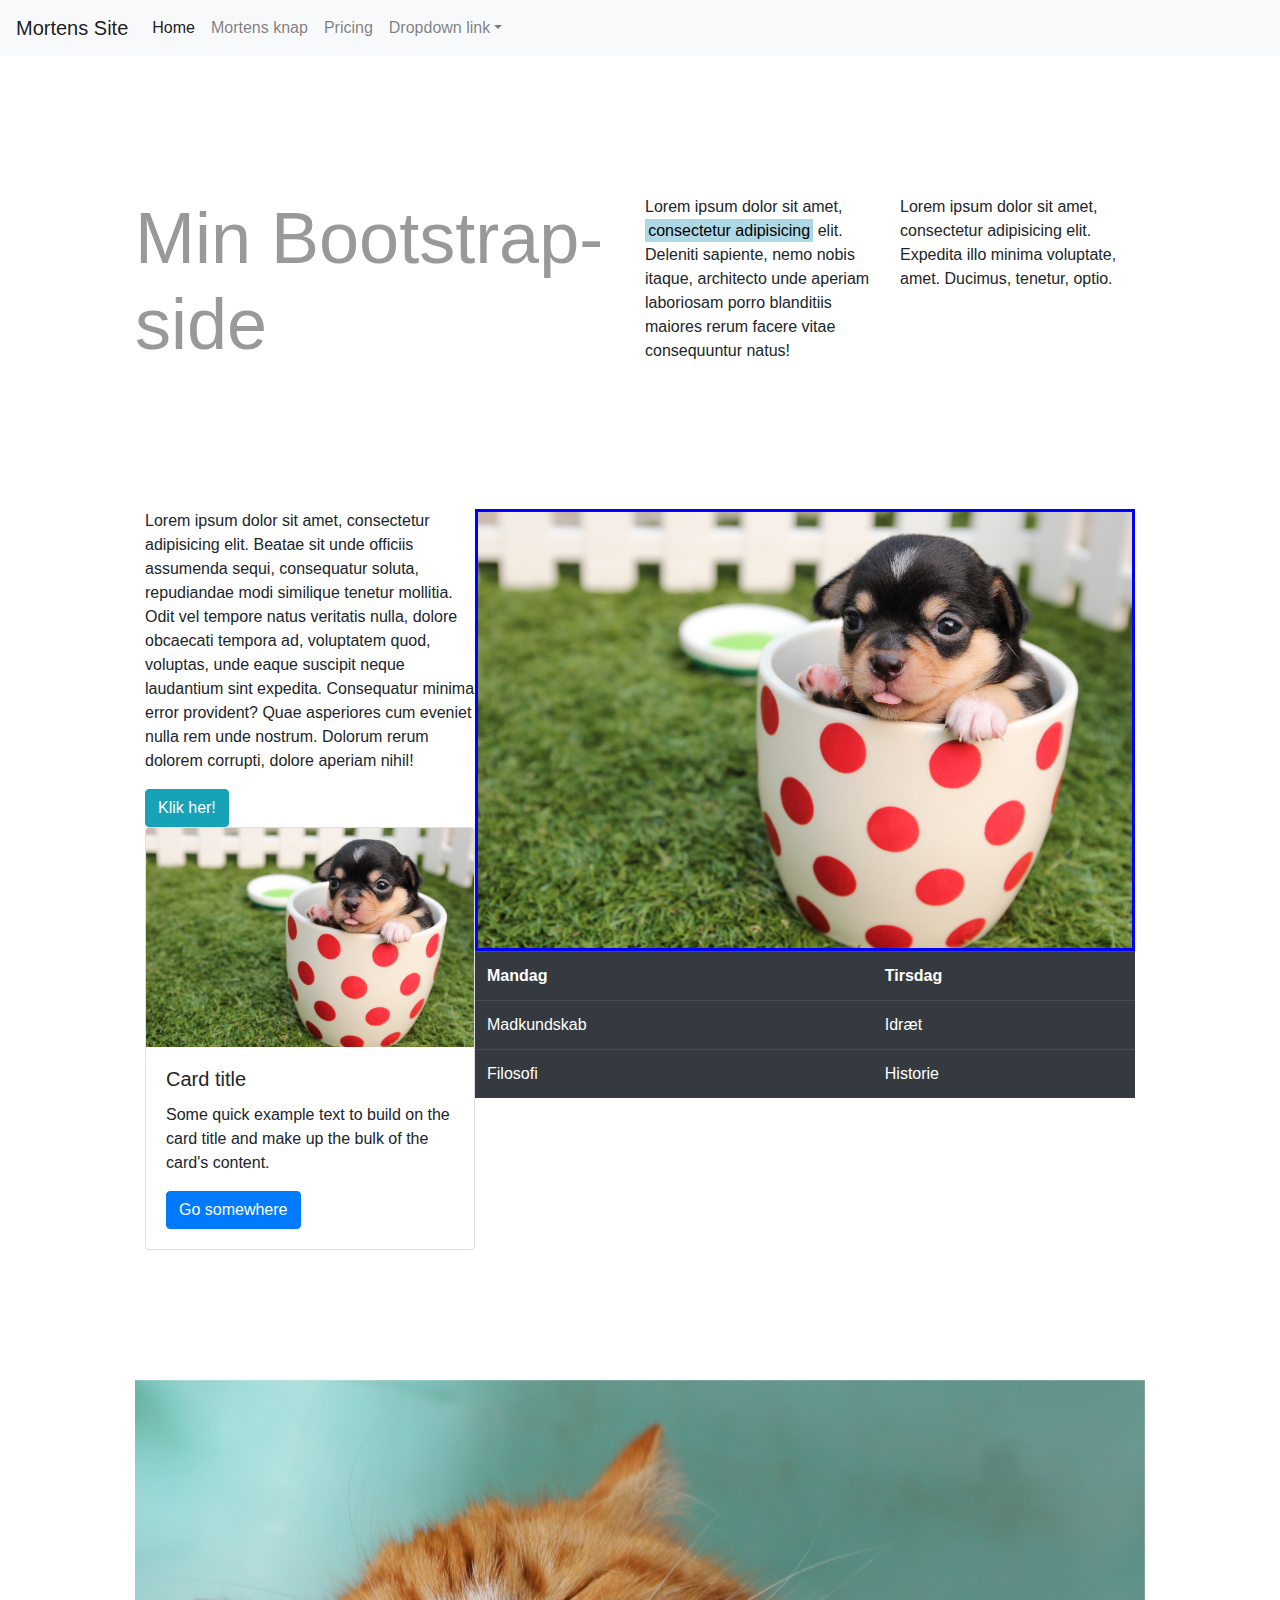
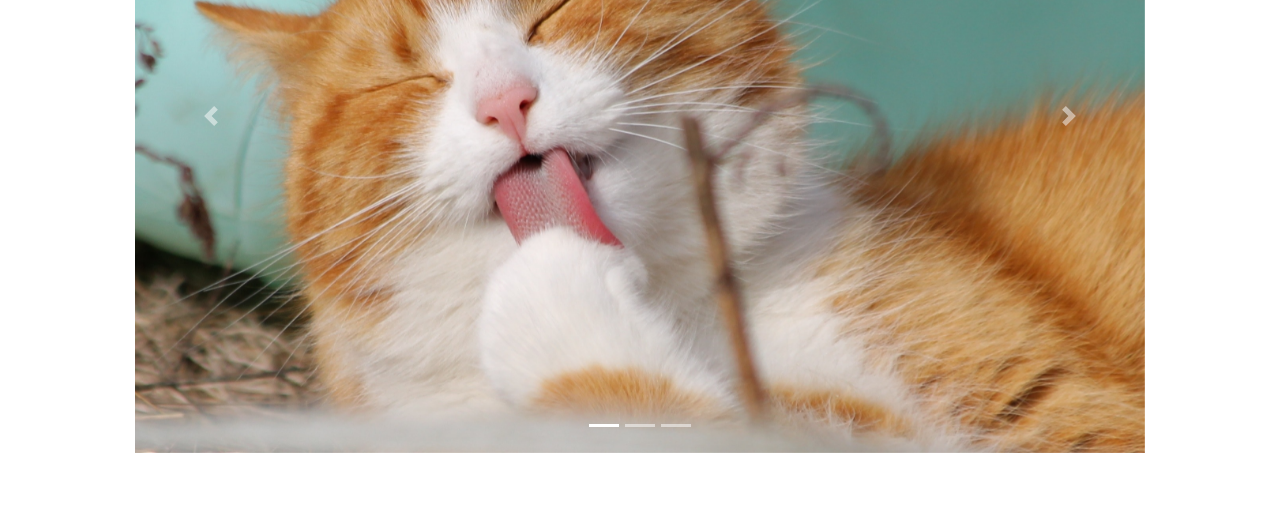
<file: bootstrap-mul-b/index.html>
<!doctype html>
<html lang="en">
<head>
	<!-- Required meta tags -->
	<meta charset="utf-8">
	<meta name="viewport" content="width=device-width, initial-scale=1, shrink-to-fit=no">

	<!-- Bootstrap CSS -->
	<link rel="stylesheet" href="https://stackpath.bootstrapcdn.com/bootstrap/4.3.1/css/bootstrap.min.css" integrity="sha384-ggOyR0iXCbMQv3Xipma34MD+dH/1fQ784/j6cY/iJTQUOhcWr7x9JvoRxT2MZw1T" crossorigin="anonymous">

	<!-- Mit eget CSS -->
	<link rel="stylesheet" href="mine-styles.css">
	<title>Min Bootstrap-side</title>
</head>

<body>
	<div class="container">

		<!-- Navbar -->
		<div class="row">
			<div class="col-12">
				<nav class="navbar navbar-expand-lg navbar-light bg-light fixed-top">
					<a class="navbar-brand" href="#">Mortens Site</a>
					<button class="navbar-toggler" type="button" data-toggle="collapse" data-target="#navbarNavDropdown" aria-controls="navbarNavDropdown" aria-expanded="false" aria-label="Toggle navigation">
					<span class="navbar-toggler-icon"></span>
					</button>
					<div class="collapse navbar-collapse" id="navbarNavDropdown">
						<ul class="navbar-nav">
							<li class="nav-item active">
								<a class="nav-link" href="#">Home <span class="sr-only">(current)</span></a>
							</li>
							<li class="nav-item">
								<a class="nav-link" href="#">Mortens knap</a>
							</li>
							<li class="nav-item">
								<a class="nav-link" href="#">Pricing</a>
							</li>
							<li class="nav-item dropdown">
								<a class="nav-link dropdown-toggle" href="#" id="navbarDropdownMenuLink" role="button" data-toggle="dropdown" aria-haspopup="true" aria-expanded="false">Dropdown link</a>
							<div class="dropdown-menu" aria-labelledby="navbarDropdownMenuLink">
								<a class="dropdown-item" href="#">Action</a>
								<a class="dropdown-item" href="#">Hej</a>
								<a class="dropdown-item" href="#">Something else here</a>
							</div>
							</li>
						</ul>
					</div>
				</nav>
			</div>
		</div>

		<!-- 2 rows med blandet indhold -->
		<div class="row">
			<div class="col-lg-6">
				<h1 class="display-3">Min Bootstrap-side</h1>
			</div>
			<div class="col-sm-6 col-lg-3">
				<p>Lorem ipsum dolor sit amet, <mark>consectetur adipisicing</mark> elit. Deleniti sapiente, nemo nobis itaque, architecto unde aperiam laboriosam porro blanditiis maiores rerum facere vitae consequuntur natus!</p>
			</div>
			<div class="col-sm-6 col-lg-3">
				<p>Lorem ipsum dolor sit amet, consectetur adipisicing elit. Expedita illo minima voluptate, amet. Ducimus, tenetur, optio.</p>
			</div>
		</div>
		
		<div class="row no-gutters">
			<div class="col-md-6 col-xl-4">
				<p>Lorem ipsum dolor sit amet, consectetur adipisicing elit. Beatae sit unde officiis assumenda sequi, consequatur soluta, repudiandae modi similique tenetur mollitia. Odit vel tempore natus veritatis nulla, dolore obcaecati tempora ad, voluptatem quod, voluptas, unde eaque suscipit neque laudantium sint expedita. Consequatur minima error provident? Quae asperiores cum eveniet nulla rem unde nostrum. Dolorum rerum dolorem corrupti, dolore aperiam nihil!</p>
				<button class="btn btn-info">Klik her!</button>
				<div class="card" style="width: 100%;"> <img src="hund.jpg" class="card-img-top" alt="...">
					<div class="card-body">
						<h5 class="card-title">Card title</h5>
						<p class="card-text">Some quick example text to build on the card title and make up the bulk of the card's content.</p>
						<a href="#" class="btn btn-primary">Go somewhere</a>
					</div>
				</div>
			</div>
			<div class="col-md-6 col-xl-8"> <img src="hund.jpg" alt="Hund i kop" class="img-fluid">
				<table class="table table-dark">
					<tr>
						<th>Mandag</th>
						<th>Tirsdag</th>
					</tr>
					<tr>
						<td>Madkundskab</td>
						<td>Idræt</td>
					</tr>
					<tr>
						<td>Filosofi</td>
						<td>Historie</td>
					</tr>
				</table>
			</div>
		</div>

		<!-- Image slider -->
		<div class="row">
			<div class="col-12">
				<div id="carouselExampleIndicators" class="carousel slide" data-ride="carousel">
					<ol class="carousel-indicators">
						<li data-target="#carouselExampleIndicators" data-slide-to="0" class="active"></li>
						<li data-target="#carouselExampleIndicators" data-slide-to="1"></li>
						<li data-target="#carouselExampleIndicators" data-slide-to="2"></li>
					</ol>
					<div class="carousel-inner">
						<div class="carousel-item active"> <img src="kat.jpg" class="d-block w-100" alt="..."> </div>
						<div class="carousel-item"> <img src="hest.jpg" class="d-block w-100" alt="..."> </div>
						<div class="carousel-item"> <img src="hund.jpg" class="d-block w-100" alt="..."> </div>
					</div>
					<a class="carousel-control-prev" href="#carouselExampleIndicators" role="button" data-slide="prev"> <span class="carousel-control-prev-icon" aria-hidden="true"></span> <span class="sr-only">Previous</span> </a>
					<a class="carousel-control-next" href="#carouselExampleIndicators" role="button" data-slide="next"> <span class="carousel-control-next-icon" aria-hidden="true"></span> <span class="sr-only">Next</span> </a>
				</div>
			</div>
		</div>
	</div>

	<!-- Optional JavaScript --> 
	<!-- jQuery first, then Popper.js, then Bootstrap JS --> 
	<script src="https://code.jquery.com/jquery-3.3.1.slim.min.js" integrity="sha384-q8i/X+965DzO0rT7abK41JStQIAqVgRVzpbzo5smXKp4YfRvH+8abtTE1Pi6jizo" crossorigin="anonymous"></script> 
	<script src="https://cdnjs.cloudflare.com/ajax/libs/popper.js/1.14.7/umd/popper.min.js" integrity="sha384-UO2eT0CpHqdSJQ6hJty5KVphtPhzWj9WO1clHTMGa3JDZwrnQq4sF86dIHNDz0W1" crossorigin="anonymous"></script> 
	<script src="https://stackpath.bootstrapcdn.com/bootstrap/4.3.1/js/bootstrap.min.js" integrity="sha384-JjSmVgyd0p3pXB1rRibZUAYoIIy6OrQ6VrjIEaFf/nJGzIxFDsf4x0xIM+B07jRM" crossorigin="anonymous"></script>
</body>
</html>
</file>
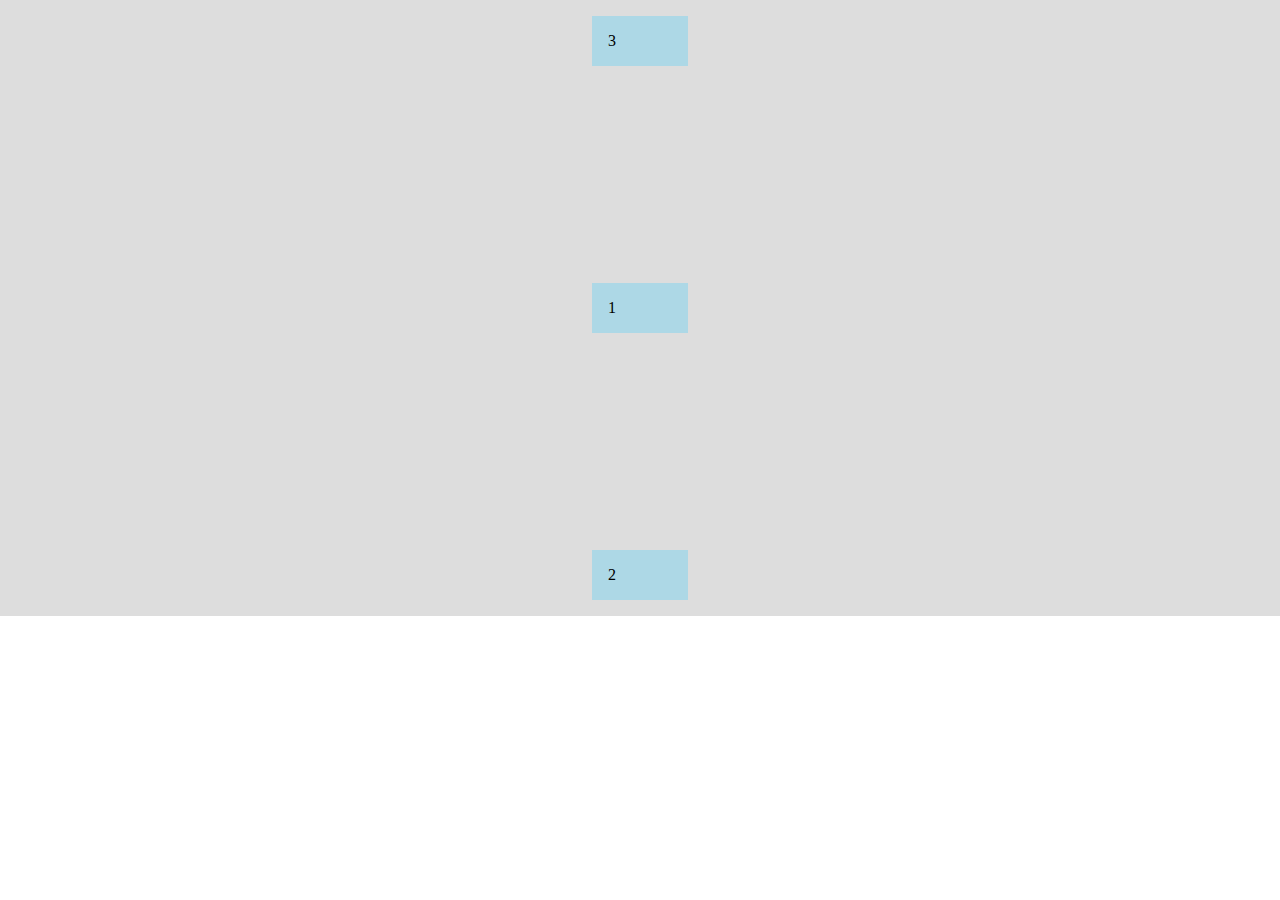
<file: grid-mul-a/flexbox.html>
<!doctype html>
<html>
<head>
<meta charset="UTF-8">
<title>Flexbox</title>
<style>
	* {
		margin: 0;
		padding: 0;
	}
	.container {
		background: #ddd;
		padding: 0.5em;
		display: flex;
		justify-content: space-between;
		align-items: center;
		flex-direction: column;
		height: 600px;
	}
	.item {
		background: lightblue;
		margin: 0.5em;
		padding: 1em;
		width: 4em;
	}	
	.box3 {
		order: -1;
	}
</style>
</head>
<body>
	<div class="container">
		<div class="item">1</div>
		<div class="item">2</div>
		<div class="item box3">3</div>
	</div>
</body>
</html>
</file>
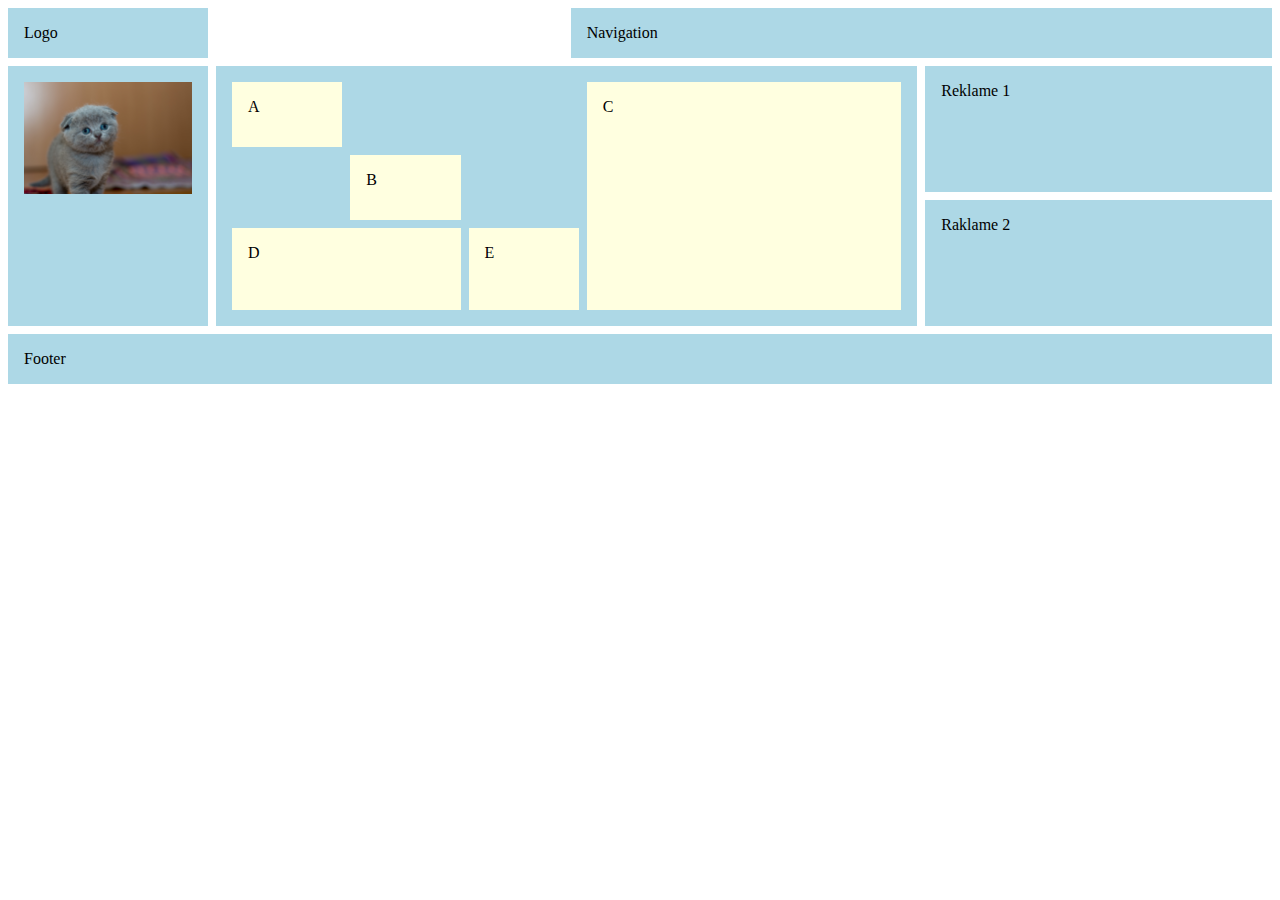
<file: grid-mul-a/grid-area.html>
<!doctype html>
<html>
<head>
<meta charset="UTF-8">
<meta name="viewport" content="width=device-width, initial-scale=1.0">
<title>Grid Area</title>
<style>
	/* browser reset */
	* {
		margin: 0;
		padding: 0;
	}
	
	/* mine styles */
	img {
		max-width: 100%;
		height: auto;
	}
	.container {
		display: grid;
		grid-template-columns: 200px repeat(3, 1fr);
		grid-template-areas: 
			"logo     .      nav    nav"
			"sub-menu main   main   banner1"
			"sub-menu main   main   banner2"
			"footer   footer footer footer";
		grid-gap: .5em;
		margin: .5em;
	}
	.item {
		background: lightblue;
		padding: 1em;
	}
	.logo {
		grid-area: logo;
	}
	nav {
		grid-area: nav;
	}
	.sub-nav {
		grid-area: sub-menu;
	}
	.main {
		grid-area: main;
		display: grid;
		grid-template-columns: repeat(3, 1fr) 47%;
		grid-template-rows: repeat(2, 65px) 82px;
		grid-gap: .5em;
	}
	.sub-item {
		background: lightyellow;
		padding: 1em;
	}
	.b {
		grid-column: 2/3;
		grid-row: 2/3;
	}
	.c {
		grid-column: 4/5;
		grid-row: span 3;
	}
	.d {
		grid-column: 1/3;
		grid-row: 3/4;
	}
	.e {
		grid-column: 3/4;
		grid-row: 3/4;
	}
	.banner1 {
		grid-area: banner1;
	}
	.banner2 {
		grid-area: banner2;
	}
	footer {
		grid-column: span 4;
	}
	
	/* Nyt layout på mobil */
	@media screen and (max-width: 739px) {
		.container {
			grid-template-columns: 1fr;
			grid-template-areas:
				"logo"
				"nav"
				"sub-menu"
				"main"
				"banner1"
				"banner2"
				"footer";
		}
		.c {
			grid-column: 2/5;
			grid-row: 1/2;
		}
		footer {
			grid-column: 1/2;
		}
	}
</style>
</head>

<body>
	<main class="container">
		<div class="item logo">Logo</div>
		<nav class="item">Navigation</nav>
		<div class="item sub-nav"><img src="cat.jpg" alt="Kat"></div>
		<div class="item main">
			<div class="sub-item a">A</div>
			<div class="sub-item b">B</div>
			<div class="sub-item c">C</div>
			<div class="sub-item d">D</div>
			<div class="sub-item e">E</div>
		</div>
		<div class="item banner1">Reklame 1</div>
		<div class="item banner2">Raklame 2</div>
		<footer class="item">Footer</footer>
	</main>
</body>
</html>
</file>
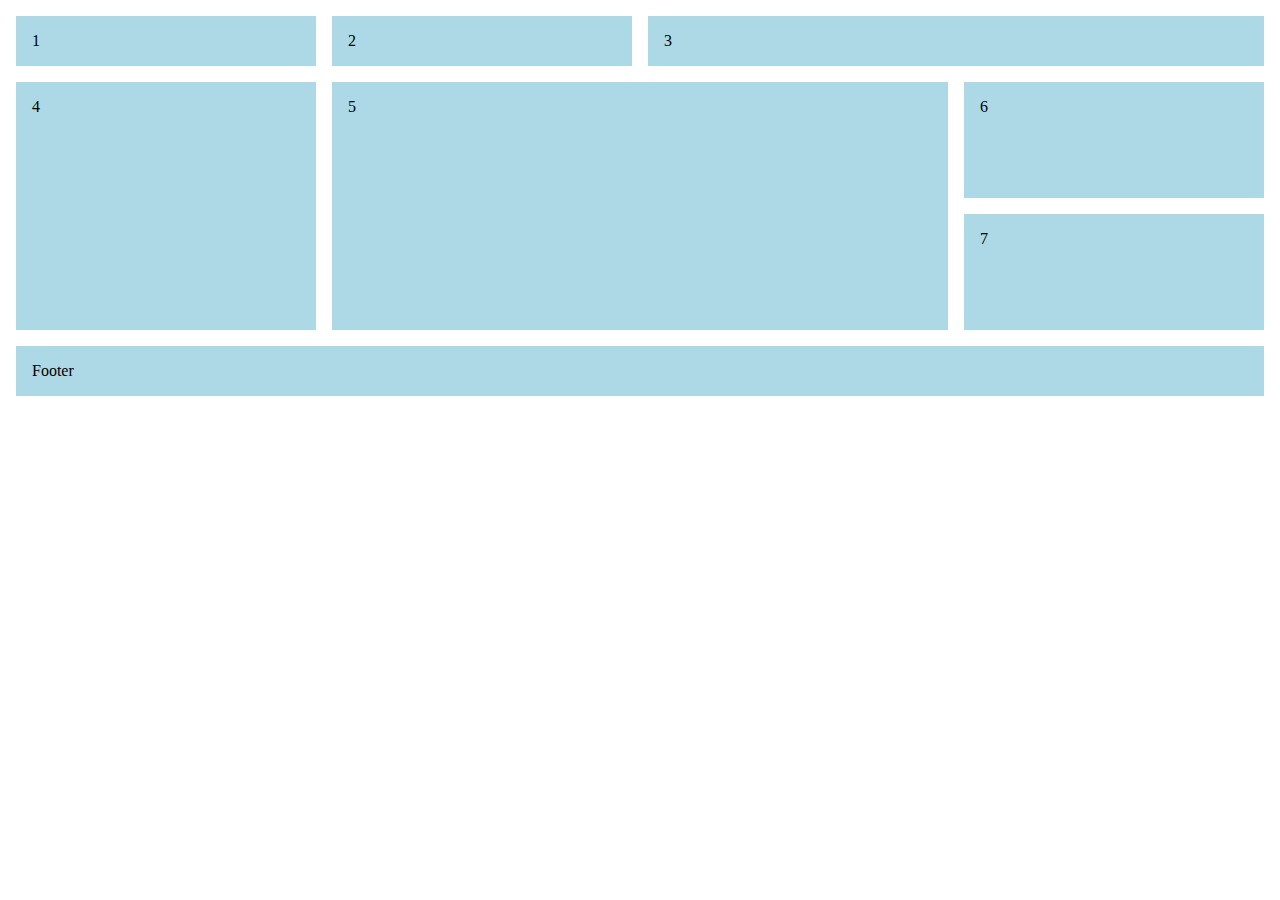
<file: grid-mul-a/grid.html>
<!doctype html>
<html>
<head>
<meta charset="UTF-8">
<title>Grid</title>
<style>
	.container {
		display: grid;
		grid-template-columns: repeat(4, 1fr);
		grid-template-rows: 1fr 2fr 2fr;
	}
	.item {
		background: lightblue;
		margin: 0.5em;
		padding: 1em;
	}
	.box3 {
		grid-column: span 2;
	}
	.box4, .box5 {
		grid-row: 2/4;
	}
	.box5 {
		grid-column: 2/4;
	}
	footer {
		grid-column: span 4;
	}
</style>
</head>
<body>
	<main class="container">
		<div class="item">1</div>
		<div class="item">2</div>
		<div class="item box3">3</div>
		<div class="item box4">4</div>
		<div class="item box5">5</div>
		<div class="item">6</div>
		<div class="item">7</div>
		<footer class="item">Footer</footer>
	</main>
</body>
</html>
</file>
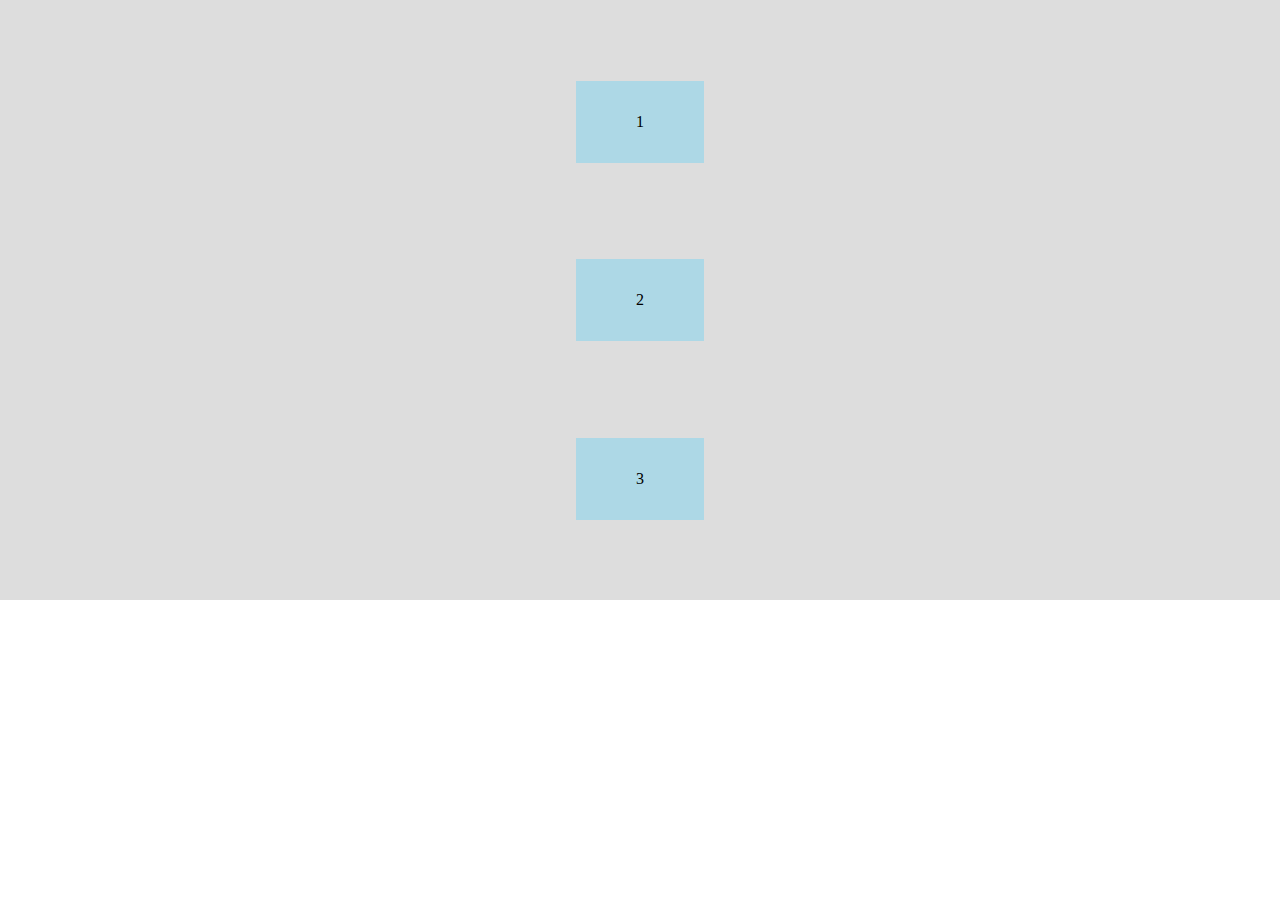
<file: grid-mul-b/flexbox-recap.html>
<!doctype html>
<html>
<head>
<meta charset="UTF-8">
<title>Flexbox recap</title>
<style>
	/* CSS reset / browser reset */
	* {
		margin: 0;
		padding: 0;
	}
	/* Styling */
	.container {
		display: flex;
		flex-direction: column;
		justify-content: space-evenly;
		align-items: center;
		height: 600px;
		background: #ddd;
	}
	.item {
		background: lightblue;
		padding: 2em;
		margin: 1em;
		width: 4em;
		text-align: center;
	}
</style>
</head>

<body>
	<div class="container">
		<div class="item">1</div>
		<div class="item">2</div>
		<div class="item">3</div>
	</div>
</body>
</html>
</file>
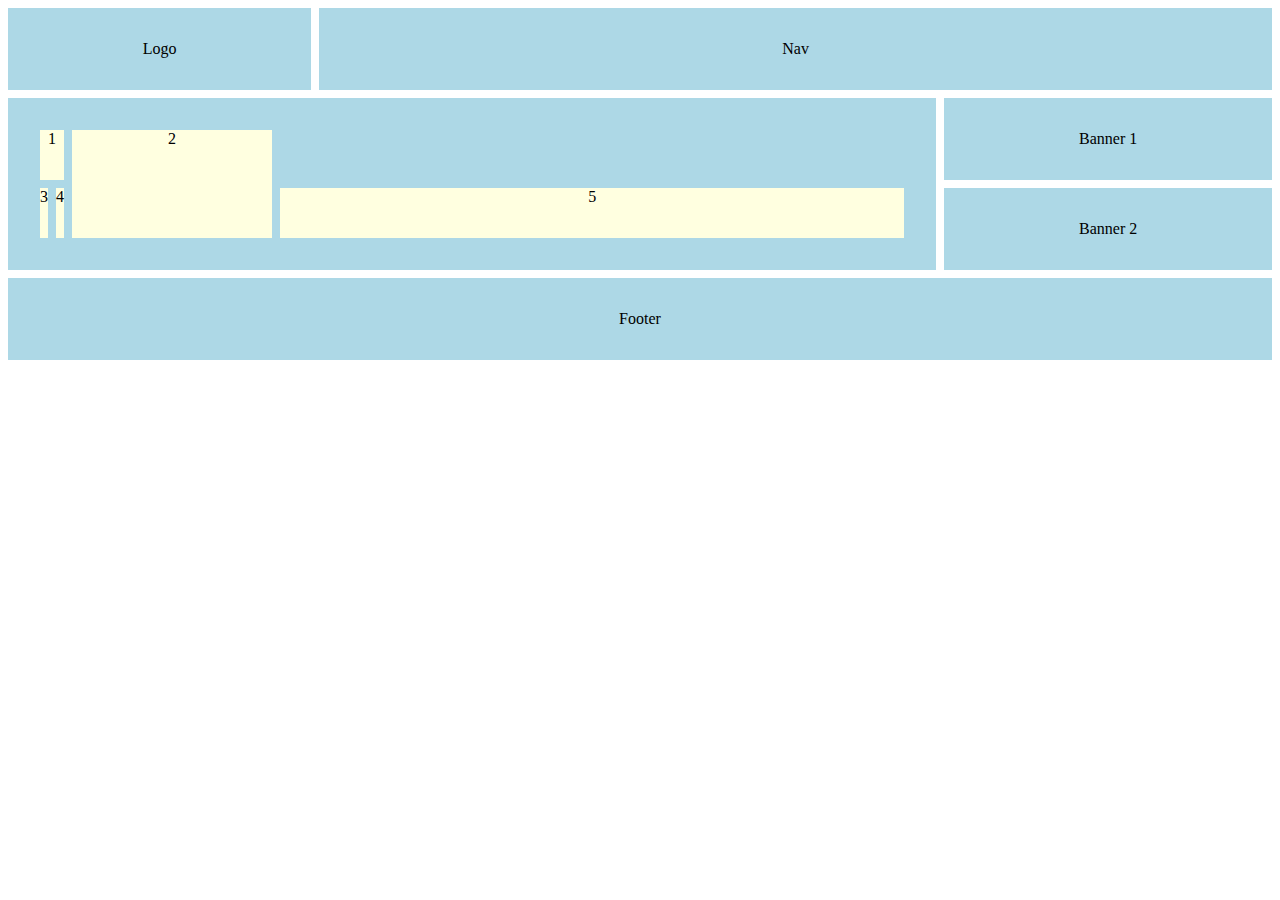
<file: grid-mul-b/grid-area.html>
<!doctype html>
<html>
<head>
<meta charset="UTF-8">
<title>Grid Area</title>
<style>
	* {
		margin: 0;
		padding: 0;
	}
	.container {
		display: grid;
		grid-template-areas:
			"logo    nav     nav     nav"
			"artikel artikel artikel banner1"
			"artikel artikel artikel banner2"
			"footer  footer  footer  footer";
		grid-gap: .5em;
		margin: .5em;
	}
	.item {
		background: lightblue;
		padding: 2em;
		text-align: center;
	}
	.logo {
		grid-area: logo;
	}
	.nav {
		grid-area: nav;
	}
	.artikel {
		grid-area: artikel;
		display: grid;
		grid-template-columns: repeat(2, auto) 200px 1fr;
		grid-template-rows: 1fr 1fr;
		grid-gap: .5em;
	}
	.banner1 {
		grid-area: banner1;
	}
	.banner2 {
		grid-area: banner2;
	}
	.footer {
		grid-area: footer;
	}
	.sub-item {
		background: lightyellow;
	}
	.one {
		grid-column: 1/3;
	}
	.two {
		grid-row: span 2;
	}
	.three {
		grid-row: 2/3;
		grid-column: 1/2;
	}
	.four {
		grid-row: 2/3;
		grid-column: 2/3;
	}
	.five {
		grid-row: 2/3;
		grid-column: 4/5;
	}
</style>
</head>

<body>
	<main class="container">
		<div class="item logo">Logo</div>
		<div class="item nav">Nav</div>
		<div class="item artikel">
			<div class="sub-item one">1</div>
			<div class="sub-item two">2</div>
			<div class="sub-item three">3</div>
			<div class="sub-item four">4</div>
			<div class="sub-item five">5</div>
		</div>
		<div class="item banner1">Banner 1</div>
		<div class="item banner2">Banner 2</div>
		<div class="item footer">Footer</div>
	</main>
</body>
</html>
</file>
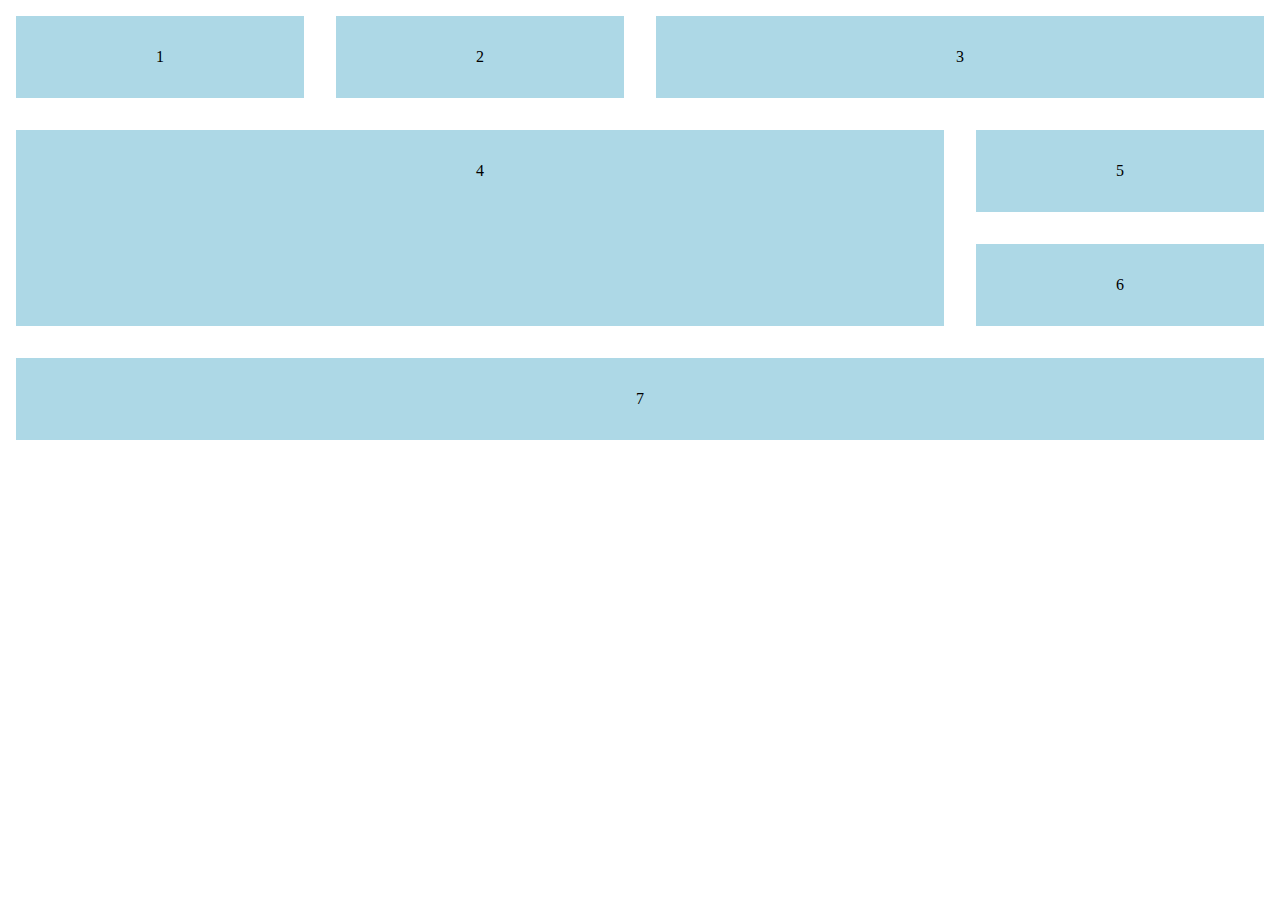
<file: grid-mul-b/grid.html>
<!doctype html>
<html>
<head>
<meta charset="UTF-8">
<title>CSS Grid</title>
<style>
	* {
		margin: 0;
		padding: 0;
	}	
	.container {
		display: grid;
		grid-template-columns: repeat(4, 1fr);
		grid-template-rows: repeat(4, 1fr);
	}
	.item {
		background: lightblue;
		padding: 2em;
		margin: 1em;
		text-align: center;
	}
	.box3 {
		grid-column: 3/5;
	}
	.box4 {
		grid-column: 1/4;
		grid-row: 2/4;
	}
	.item:last-of-type {
		grid-column: span 4;
	}
</style>
</head>
<body>
	<main class="container">
		<div class="item">1</div>
		<div class="item">2</div>
		<div class="item box3">3</div>
		<div class="item box4">4</div>
		<div class="item">5</div>
		<div class="item">6</div>
		<div class="item">7</div>
	</main>
</body>
</html>
</file>
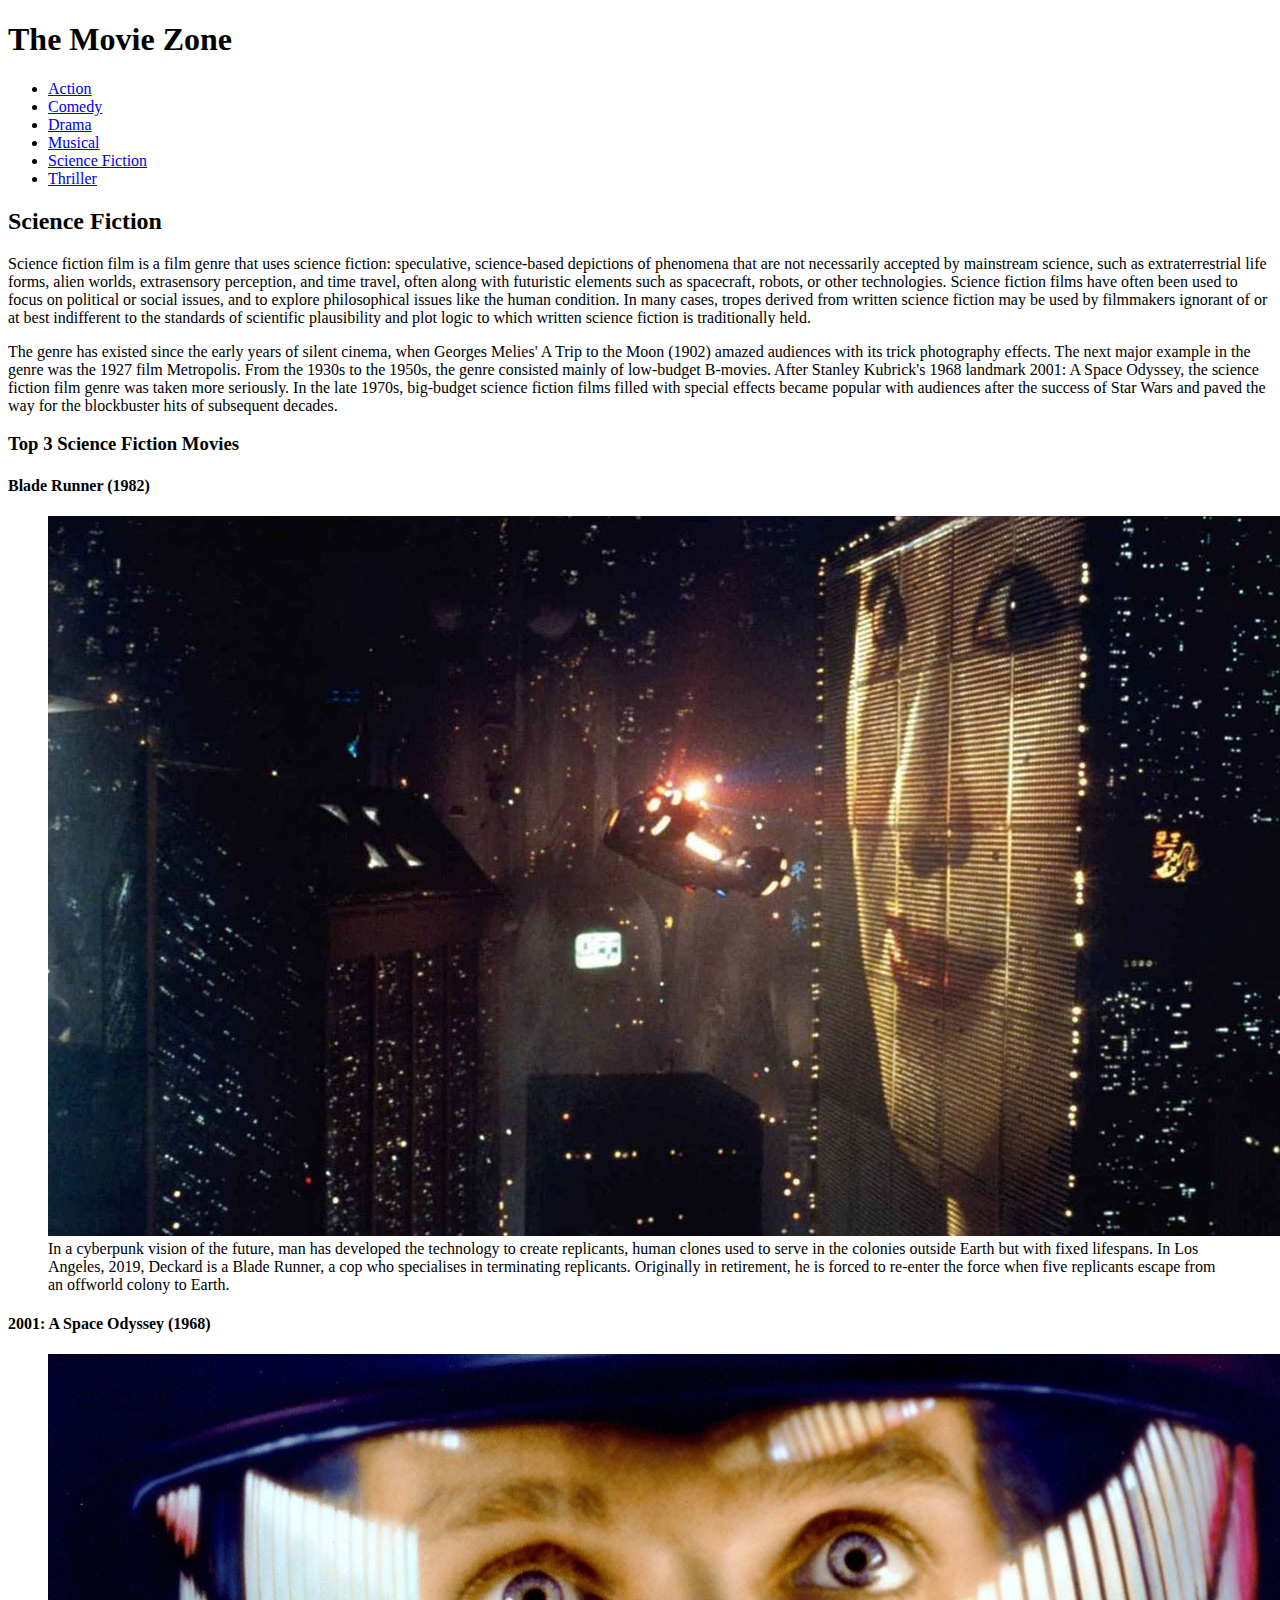
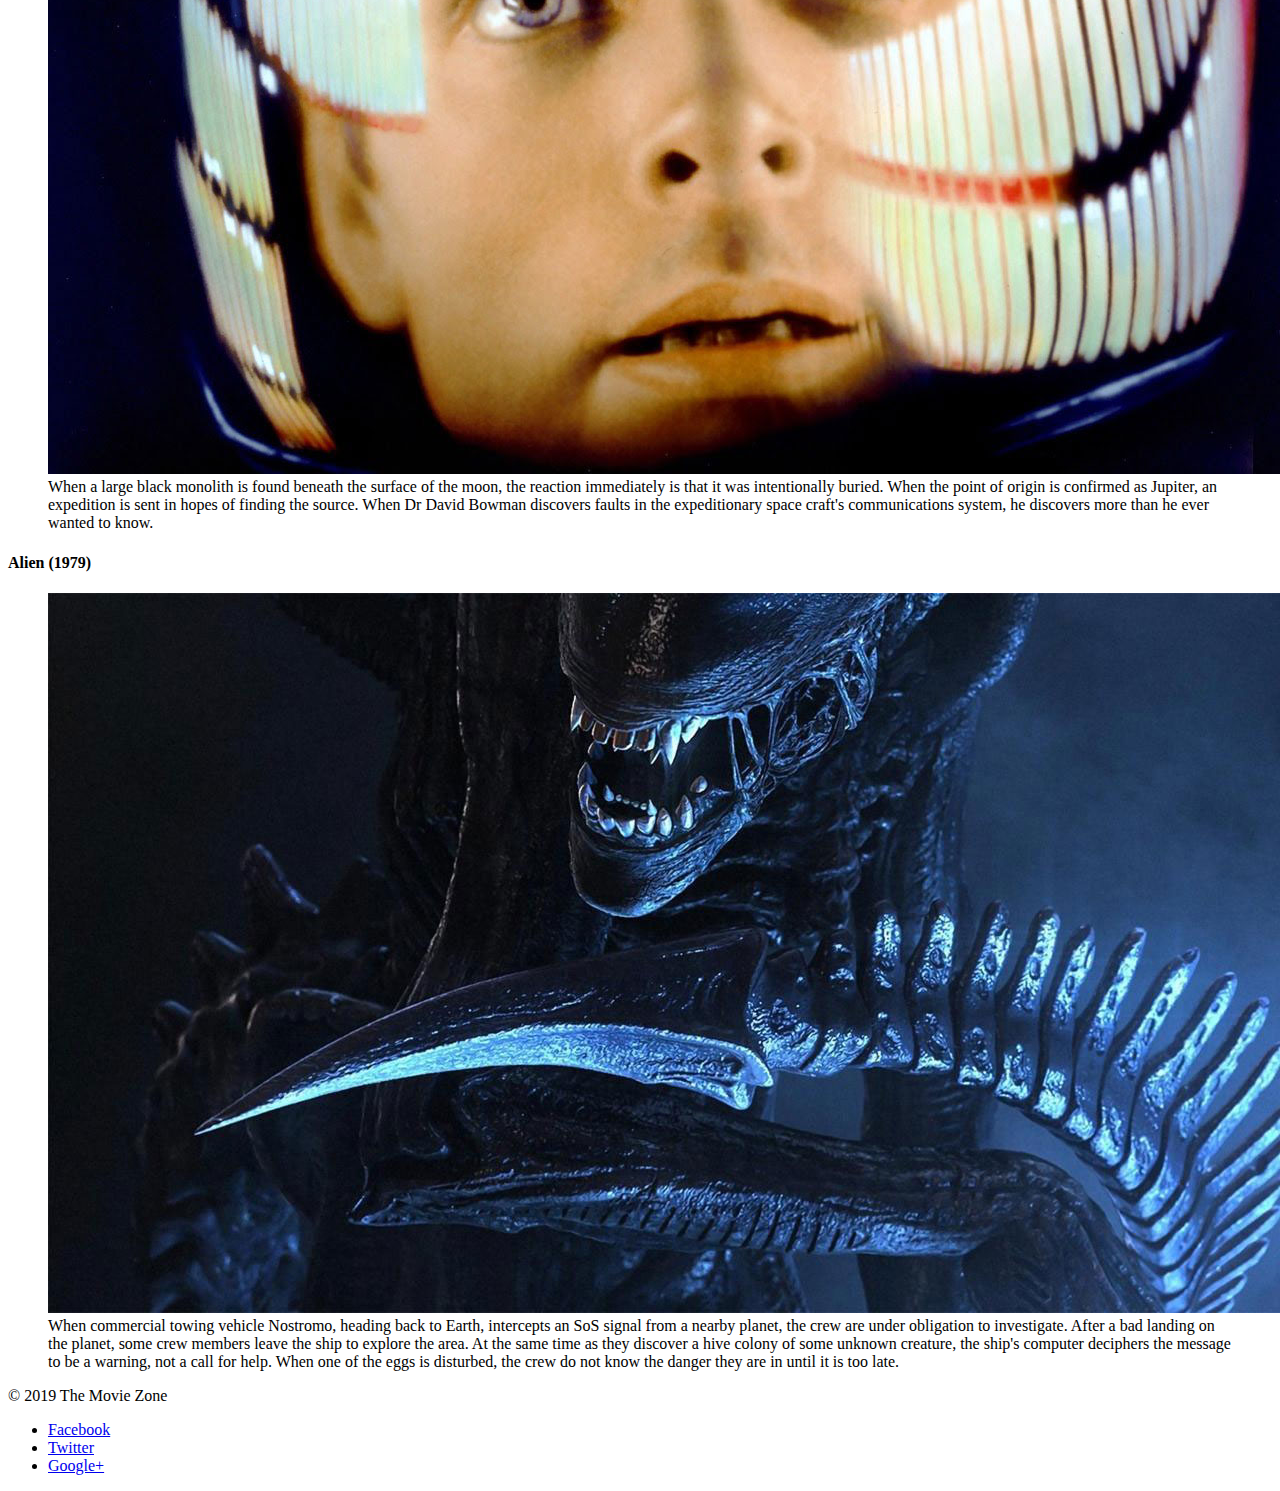
<file: workshop-science-fiction/science-fiction.html>
<!DOCTYPE html>
<html lang="en">
    <head>
        <meta charset="utf-8">
        <meta name="robots" content="noindex, nofollow">
        <meta name="description" content="This page is made by students for educational purposes only. Original source for content: http://wikipedia.org and http://imdb.com">
        <title>The Movie Zone</title>
    </head>
    <body>
        <h1>The Movie Zone</h1>
        <ul>
            <li><a href="#">Action</a></li>
            <li><a href="#">Comedy</a></li>
            <li><a href="#">Drama</a></li>
            <li><a href="#">Musical</a></li>
            <li><a href="#">Science Fiction</a></li>
            <li><a href="#">Thriller</a></li>
        </ul>
        <h2>Science Fiction</h2>
        <p>Science fiction film is a film genre that uses science fiction: speculative, science-based depictions of phenomena that are not necessarily accepted by mainstream science, such as extraterrestrial life forms, alien worlds, extrasensory perception, and time travel, often along with futuristic elements such as spacecraft, robots, or other technologies. Science fiction films have often been used to focus on political or social issues, and to explore philosophical issues like the human condition. In many cases, tropes derived from written science fiction may be used by filmmakers ignorant of or at best indifferent to the standards of scientific plausibility and plot logic to which written science fiction is traditionally held.</p>
        <p>The genre has existed since the early years of silent cinema, when Georges Melies' A Trip to the Moon (1902) amazed audiences with its trick photography effects. The next major example in the genre was the 1927 film Metropolis. From the 1930s to the 1950s, the genre consisted mainly of low-budget B-movies. After Stanley Kubrick's 1968 landmark 2001: A Space Odyssey, the science fiction film genre was taken more seriously. In the late 1970s, big-budget science fiction films filled with special effects became popular with audiences after the success of Star Wars and paved the way for the blockbuster hits of subsequent decades.</p>
        <h3>Top 3 Science Fiction Movies</h3>
        <h4>Blade Runner (1982)</h4>
        <figure>
            <img src="images/blade-runner.jpg" alt="Blade Runner">
            <figcaption>In a cyberpunk vision of the future, man has developed the technology to create replicants, human clones used to serve in the colonies outside Earth but with fixed lifespans. In Los Angeles, 2019, Deckard is a Blade Runner, a cop who specialises in terminating replicants. Originally in retirement, he is forced to re-enter the force when five replicants escape from an offworld colony to Earth.</figcaption>
        </figure>
        <h4>2001: A Space Odyssey (1968)</h4>
        <figure>
            <img src="images/2001-space-odyssey.jpg" alt="2001: A Space Odyssey">
            <figcaption>When a large black monolith is found beneath the surface of the moon, the reaction immediately is that it was intentionally buried. When the point of origin is confirmed as Jupiter, an expedition is sent in hopes of finding the source. When Dr David Bowman discovers faults in the expeditionary space craft's communications system, he discovers more than he ever wanted to know.</figcaption>
        </figure>
        <h4>Alien (1979)</h4>
        <figure>
            <img src="images/alien.jpg" alt="Alien">
            <figcaption>When commercial towing vehicle Nostromo, heading back to Earth, intercepts an SoS signal from a nearby planet, the crew are under obligation to investigate. After a bad landing on the planet, some crew members leave the ship to explore the area. At the same time as they discover a hive colony of some unknown creature, the ship's computer deciphers the message to be a warning, not a call for help. When one of the eggs is disturbed, the crew do not know the danger they are in until it is too late.</figcaption>
        </figure>
        <p>&copy; 2019 The Movie Zone</p>
        <ul>
            <li><a href="#">Facebook</a></li>
            <li><a href="#">Twitter</a></li>
            <li><a href="#">Google+</a></li>
        </ul>
    </body>
</html>
</file>
<file: bootstrap-mul-b/mine-styles.css>
@charset "UTF-8";
/* CSS Document */

.row {
	padding: 60px;
}

/* "attribute selector" - jeg vælger en selector, der indeholder en bestemt atribut */

/* vælger alle billeder med værdien "Hund i kop" i alt-atributten */
img[alt="Hund i kop"] {
	border: 3px solid blue;
}

/* vælg alle div'er, der starter med "col-" i deres klassenavn og giv dem en ny gutter (padding: 5px) */
div[class^="col-"] {
	padding: 5px;
}

mark {
	background-color: lightblue;
}
.display-3 {
	color: #999;
}
/* .btn-info {
	background-color: yellow;
} */
</file>
